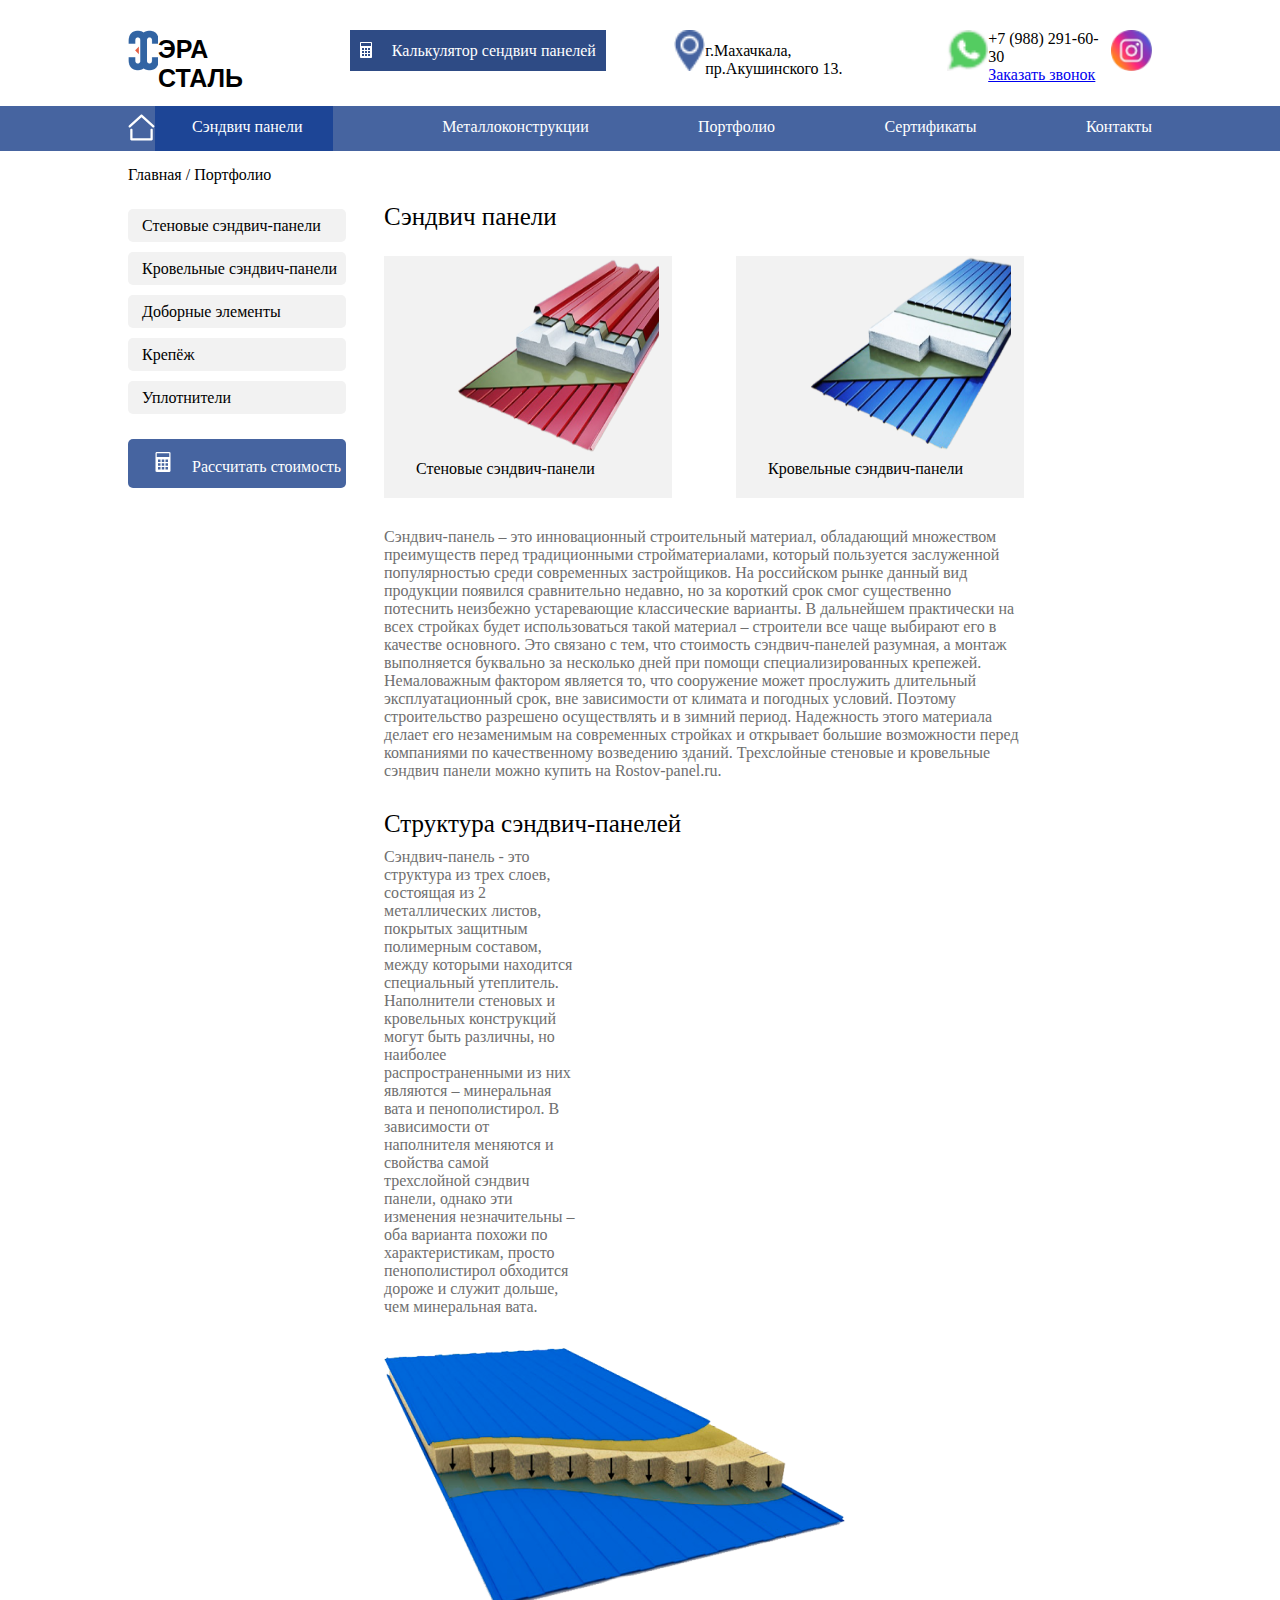
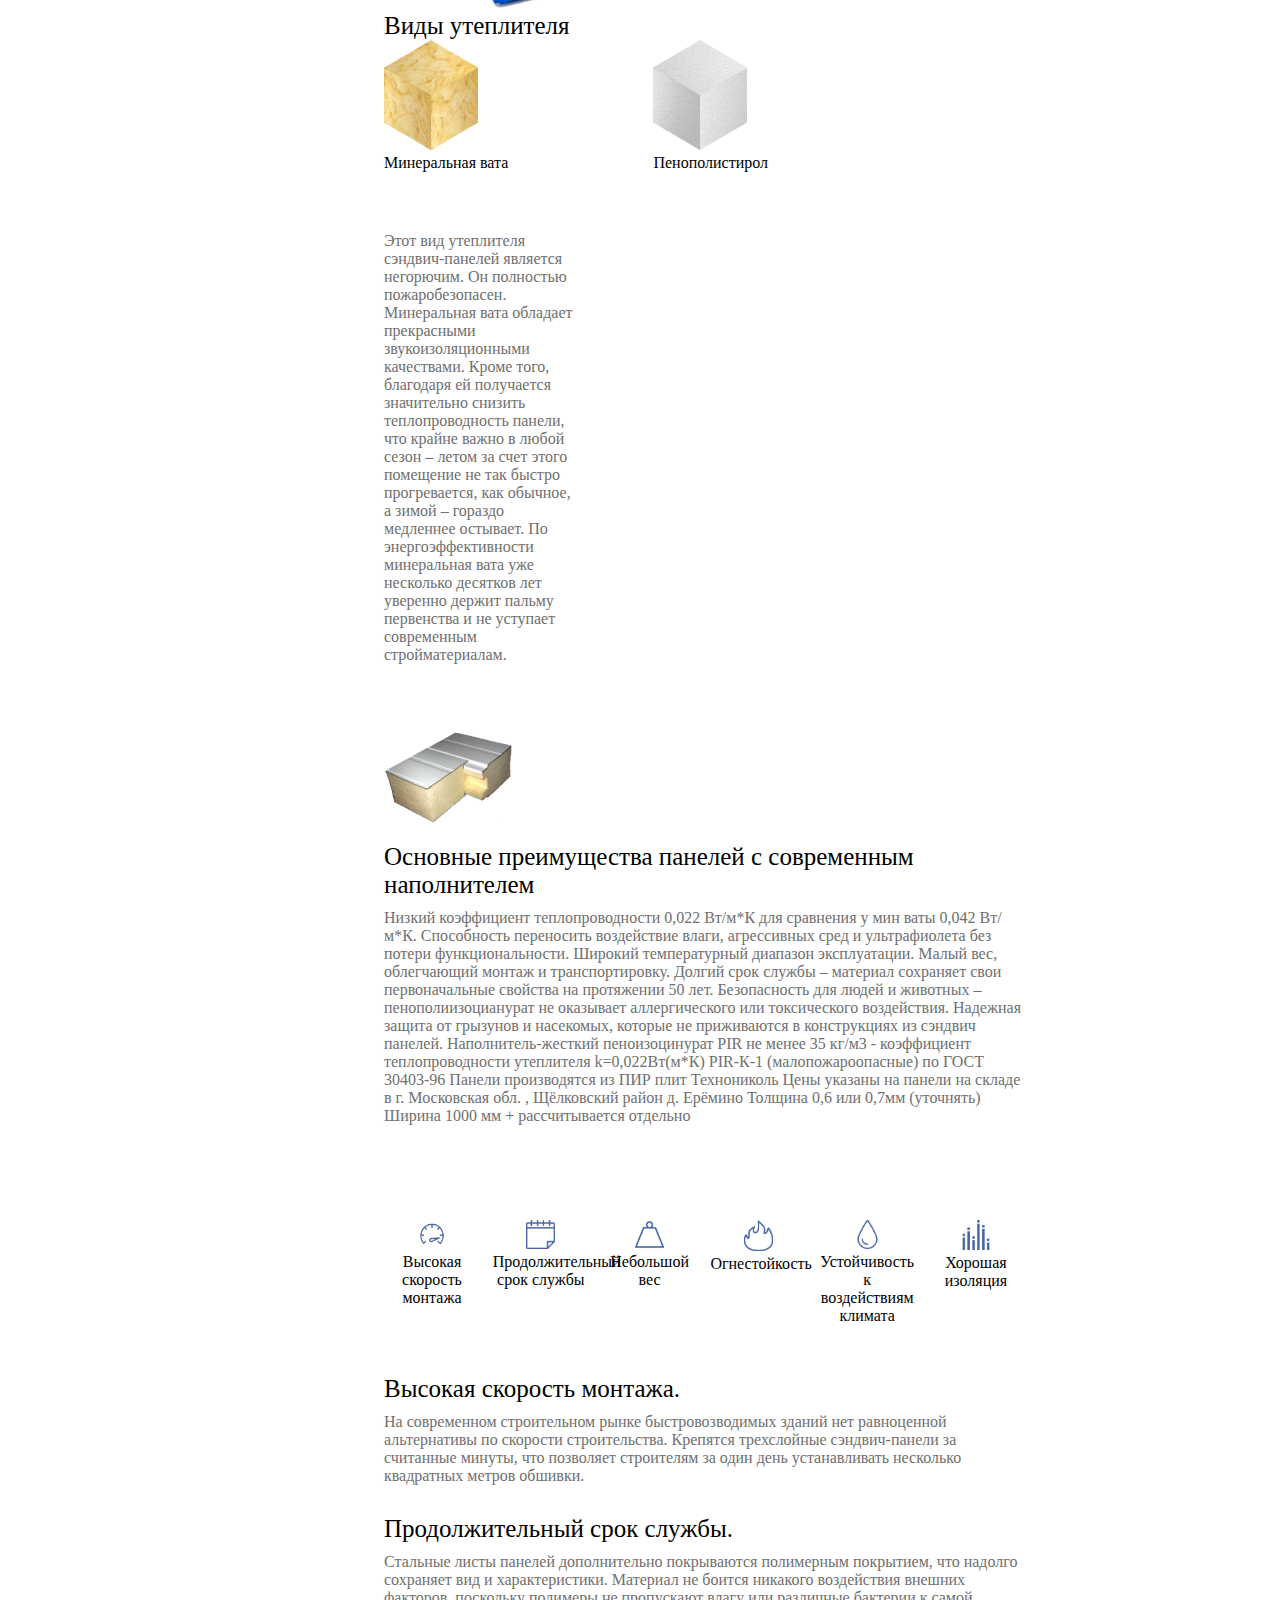
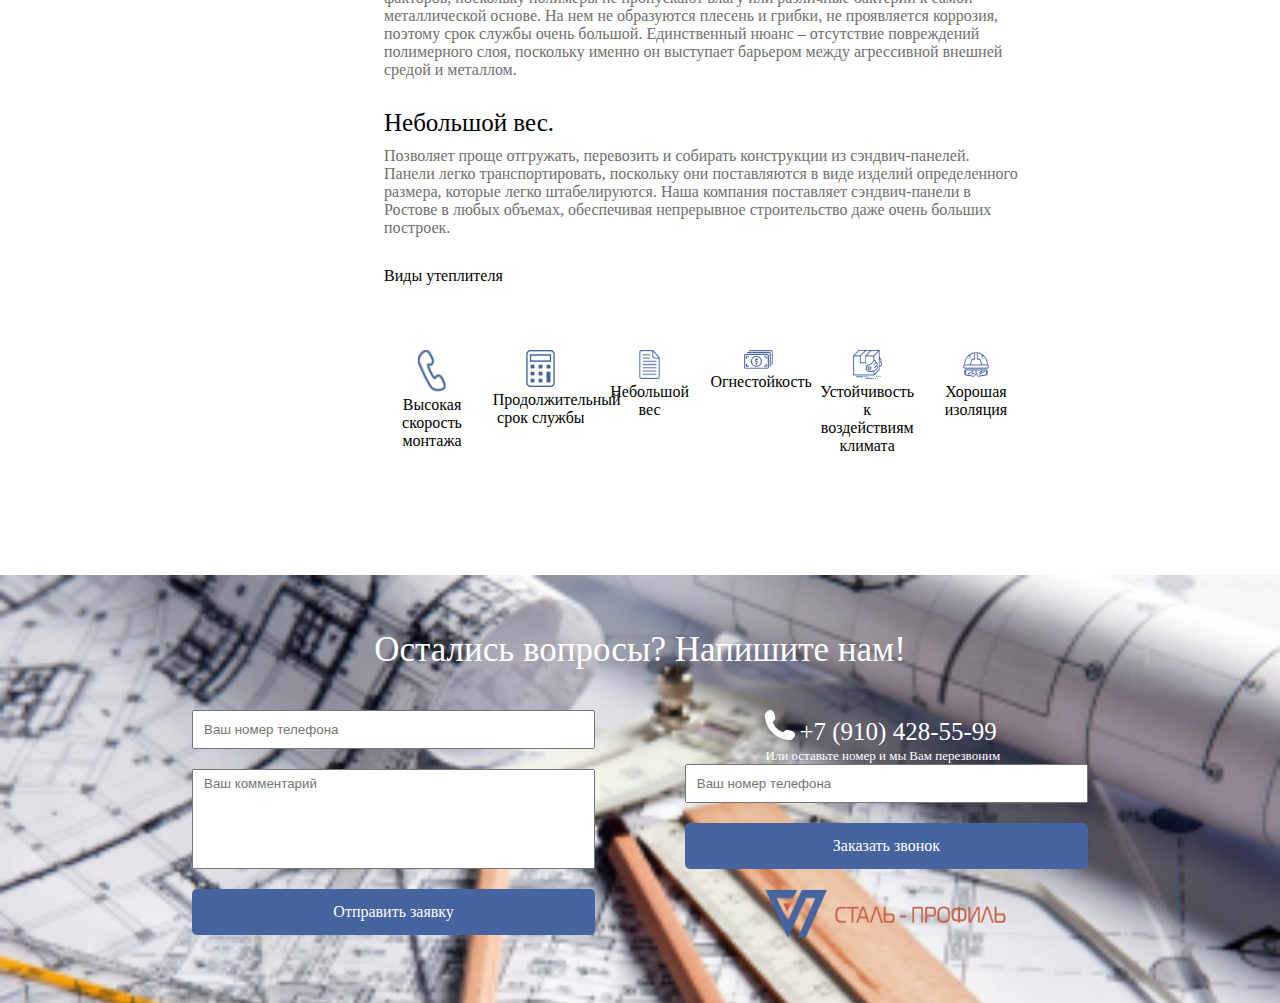
<file: index1.html>
<!DOCTYPE html>
<html lang="en">
  <head>
    <link rel="stylesheet" href="./style/style1.css" />
    <meta charset="UTF-8" />
    <meta http-equiv="X-UA-Compatible" content="IE=edge" />
    <meta name="viewport" content="width=device-width, initial-scale=1.0" />
    <title>Document</title>
  </head>
  <body>
    <div class="nav">
      <div class="nav1">
        <div class="nav11">
          <img src="./img/logo 1.png" alt="" />
          <p class="p-11">ЭРА СТАЛЬ</p>
        </div>
        <div class="nav12">
          <img class="img-nav" src="./img/Vector (1).svg" alt="" />
          <p>Калькулятор сендвич панелей</p>
        </div>
        <div class="nav13">
          <img src="./img/Метка.png" alt="" />
          <p class="p-13">г.Махачкала, пр.Акушинского 13.</p>
        </div>
        <div class="nav14">
          <img src="./img/Звонок.png" alt="" />
          <div class="Zvonok">
            <p class="p-nav">+7 (988) 291-60-30</p>
            <a href="#">Заказать звонок</a>
          </div>
          <img src="./img/Фото.png" alt="" />
        </div>
      </div>
      <div class="nav-2">
        <div class="nav2">
          <div class="nav--2">
            <img class="zdanie" src="./img/Здание.svg" alt="" />
            <p class="osobenni">Сэндвич панели</p>
          </div>
          <a href="" class="p-22"> Металлоконструкции</a>
          <a href="" class="p-23">Портфолио</a>
          <a href="" class="p-24">Сертификаты</a>
          <a href="" class="p-25"> Контакты</a>
        </div>
      </div>
    </div>
    <div class="class5">
      <p class="p-5">Главная / Портфолио</p>
      <p class="b-5">Стеновые сэндвич-панели</p>
      <p class="b-5">Кровельные сэндвич-панели</p>
      <p class="b-5">Доборные элементы</p>
      <p class="b-5">Крепёж</p>
      <p class="b-5">Уплотнители</p>
      <div class="class51">
        <img class="img-5" src="./img/Vector (5).png" alt="" />
        <p class="p-51">Рассчитать стоимость</p>
      </div>
    </div>
    <div class="class3">
      <p class="p-34">Сэндвич панели</p>
      <div class="p-31">
        <div class="p-32">
          <img class="img-32" src="./img/2-removebg-preview 1.png" alt="" />
          <p>Стеновые сэндвич-панели</p>
        </div>
        <div class="p-32">
          <img class="img-32" src="./img/1-removebg-preview 1.png" alt="" />
          <p>Кровельные сэндвич-панели</p>
        </div>
      </div>
      <p class="p-33">
        Сэндвич-панель – это инновационный строительный материал, обладающий
        множеством преимуществ перед традиционными стройматериалами, который
        пользуется заслуженной популярностью среди современных застройщиков. На
        российском рынке данный вид продукции появился сравнительно недавно, но
        за короткий срок смог существенно потеснить неизбежно устаревающие
        классические варианты. В дальнейшем практически на всех стройках будет
        использоваться такой материал – строители все чаще выбирают его в
        качестве основного. Это связано с тем, что стоимость сэндвич-панелей
        разумная, а монтаж выполняется буквально за несколько дней при помощи
        специализированных крепежей. Немаловажным фактором является то, что
        сооружение может прослужить длительный эксплуатационный срок, вне
        зависимости от климата и погодных условий. Поэтому строительство
        разрешено осуществлять и в зимний период. Надежность этого материала
        делает его незаменимым на современных стройках и открывает большие
        возможности перед компаниями по качественному возведению зданий.
        Трехслойные стеновые и кровельные сэндвич панели можно купить на
        Rostov-panel.ru.
      </p>
      <div>
        <p class="p-36">Структура сэндвич-панелей</p>
        <p class="p-35">
          Сэндвич-панель - это структура из трех слоев, состоящая из 2
          металлических листов, покрытых защитным полимерным составом, между
          которыми находится специальный утеплитель. Наполнители стеновых и
          кровельных конструкций могут быть различны, но наиболее
          распространенными из них являются – минеральная вата и пенополистирол.
          В зависимости от наполнителя меняются и свойства самой трехслойной
          сэндвич панели, однако эти изменения незначительны – оба варианта
          похожи по характеристикам, просто пенополистирол обходится дороже и
          служит дольше, чем минеральная вата.
        </p>
        <img src="./img/cat-6 1.png" alt="" />
      </div>
      <p class="p-3">Виды утеплителя</p>
      <div>
        <div class="class4">
          <div class="class-4">
            <img src="./img/mv.png" alt="" />
            <p class="p-37">Минеральная вата</p>
          </div>
          <div class="class-4">
            <img src="./img/pp.png" alt="" />
            <p class="p-37">Пенополистирол</p>
          </div>
        </div>
        <p class="p-35">
          Этот вид утеплителя сэндвич-панелей является негорючим. Он полностью
          пожаробезопасен. Минеральная вата обладает прекрасными
          звукоизоляционными качествами. Кроме того, благодаря ей получается
          значительно снизить теплопроводность панели, что крайне важно в любой
          сезон – летом за счет этого помещение не так быстро прогревается, как
          обычное, а зимой – гораздо медленнее остывает. По энергоэффективности
          минеральная вата уже несколько десятков лет уверенно держит пальму
          первенства и не уступает современным стройматериалам.
        </p>
        <img
          class="img-41"
          src="./img/42663854f65cf8731872413f337af618 1.png"
          alt=""
        />
      </div>
      <p class="p-3">
        Основные преимущества панелей с современным наполнителем
      </p>
      <p class="p-33">
        Низкий коэффициент теплопроводности 0,022 Вт/м*К для сравнения у мин
        ваты 0,042 Вт/м*К. Способность переносить воздействие влаги, агрессивных
        сред и ультрафиолета без потери функциональности. Широкий температурный
        диапазон эксплуатации. Малый вес, облегчающий монтаж и транспортировку.
        Долгий срок службы – материал сохраняет свои первоначальные свойства на
        протяжении 50 лет. Безопасность для людей и животных –
        пенополиизоцианурат не оказывает аллергического или токсического
        воздействия. Надежная защита от грызунов и насекомых, которые не
        приживаются в конструкциях из сэндвич панелей. Наполнитель-жесткий
        пеноизоцинурат PIR не менее 35 кг/м3 - коэффициент теплопроводности
        утеплителя k=0,022Вт(м*К) PIR-К-1 (малопожароопасные) по ГОСТ 30403-96
        Панели производятся из ПИР плит Технониколь Цены указаны на панели на
        складе в г. Московская обл. , Щёлковский район д. Ерёмино Толщина 0,6
        или 0,7мм (уточнять) Ширина 1000 мм + рассчитывается отдельно
      </p>
      <div class="div-3">
        <div class="div-31">
          <img
            class="img-33"
            src="./img/high_level_speed_time_icon_208926 1.png"
            alt=""
          />
          <p class="p-37">Высокая скорость монтажа</p>
        </div>
        <div class="div-31">
          <img
          class="img-33"
          src="./img/1904656-calendar-date-day-event-organization-schedule-time_122506 1.png"
          alt=""
        />
          <p class="p-37">Продолжительный срок службы</p>
        </div>
        <div class="div-31">
          <img class="img-33" src="./img/ironweight_102679 1.png" alt="" />
          <p class="p-37">Небольшой вес</p>
        </div>
        <div class="div-31">
          <img class="img-33" src="./img/Fire.png" alt="" />
          <p class="p-37">Огнестойкость</p>
        </div>
        <div class="div-31">
          <img class="img-33" src="./img/bigwaterdrop_121972 1.png" alt="" />
          <p class="p-37">Устойчивость к воздействиям климата</p>
        </div>
        <div class="div-31">
          <img class="img-33" src="./img/Group.png" alt="" />
          <p class="p-37">Хорошая изоляция</p>
        </div>
      </div>
      <p class="p-3">Высокая скорость монтажа.</p>
      <p class="p-33">
        На современном строительном рынке быстровозводимых зданий нет
        равноценной альтернативы по скорости строительства. Крепятся трехслойные
        сэндвич-панели за считанные минуты, что позволяет строителям за один
        день устанавливать несколько квадратных метров обшивки.
      </p>
      <p class="p-3">Продолжительный срок службы.</p>
      <p class="p-33">
        Стальные листы панелей дополнительно покрываются полимерным покрытием,
        что надолго сохраняет вид и характеристики. Материал не боится никакого
        воздействия внешних факторов, поскольку полимеры не пропускают влагу или
        различные бактерии к самой металлической основе. На нем не образуются
        плесень и грибки, не проявляется коррозия, поэтому срок службы очень
        большой. Единственный нюанс – отсутствие повреждений полимерного слоя,
        поскольку именно он выступает барьером между агрессивной внешней средой
        и металлом.
      </p>
      <p class="p-3">Небольшой вес.</p>
      <p class="p-33">
        Позволяет проще отгружать, перевозить и собирать конструкции из
        сэндвич-панелей. Панели легко транспортировать, поскольку они
        поставляются в виде изделий определенного размера, которые легко
        штабелируются. Наша компания поставляет сэндвич-панели в Ростове в любых
        объемах, обеспечивая непрерывное строительство даже очень больших
        построек.
      </p>
      <p>Виды утеплителя</p>
      <div class="div-3">
        <div class="div-31">
          <img class="img-33" src="./img/Phone-call.png" alt="" />
          <p class="p-37">Высокая скорость монтажа</p>
        </div>
        <div class="div-31">
          <img class="img-33" src="./img/Vector (2).png" alt="" />
          <p class="p-37">Продолжительный срок службы</p>
        </div>
        <div class="div-31">
          <img
            class="img-33"
            src="./img/text-document-outlined-symbol_icon-icons.com_57756 1.png"
            alt=""
          />
          <p class="p-37">Небольшой вес</p>
        </div>
        <div class="div-31">
          <img class="img-33" src="./img/Vector (3).png" alt="" />
          <p class="p-37">Огнестойкость</p>
        </div>
        <div class="div-31">
          <img class="img-33" src="./img/fastshippingservicepackageemslogistic_109710 1.png" alt="" />
          <p class="p-37">Устойчивость к воздействиям климата</p>
        </div>
        <div class="div-31">
          <img class="img-33" src="./img/iconfinder-safety-helmet-builder-labor-4622499_122424 1.png" alt="" />
          <p class="p-37">Хорошая изоляция</p>
        </div>
      </div>
    </div>
    <div class="class-14">
      <p class="p-14">Остались вопросы? Напишите нам!</p>
      <div class="class14">
        <div class="class141">
          <input class="tel" type="tel" placeholder="Ваш номер телефона" />
          <input class="text1" type="text" placeholder="Ваш комментарий" />
          <p class="knopka12">Отправить заявку</p>
        </div>
        <div class="class141">
          <div class="class142">
            <img class="img14" src="./img/Vector (4).png" alt="">
            <p class="p-141">+7 (910) 428-55-99</p>
            <p class="p-142">Или оставьте номер и мы Вам перезвоним</p>
          </div>
          <input class="tel" type="tel" placeholder="Ваш номер телефона" />
          <p class="knopka12">Заказать звонок</p>
          <img class="img-14" src="./img/logo.png" alt="" />
        </div>
      </div>
    </div>
  </body>
</html>
</file>
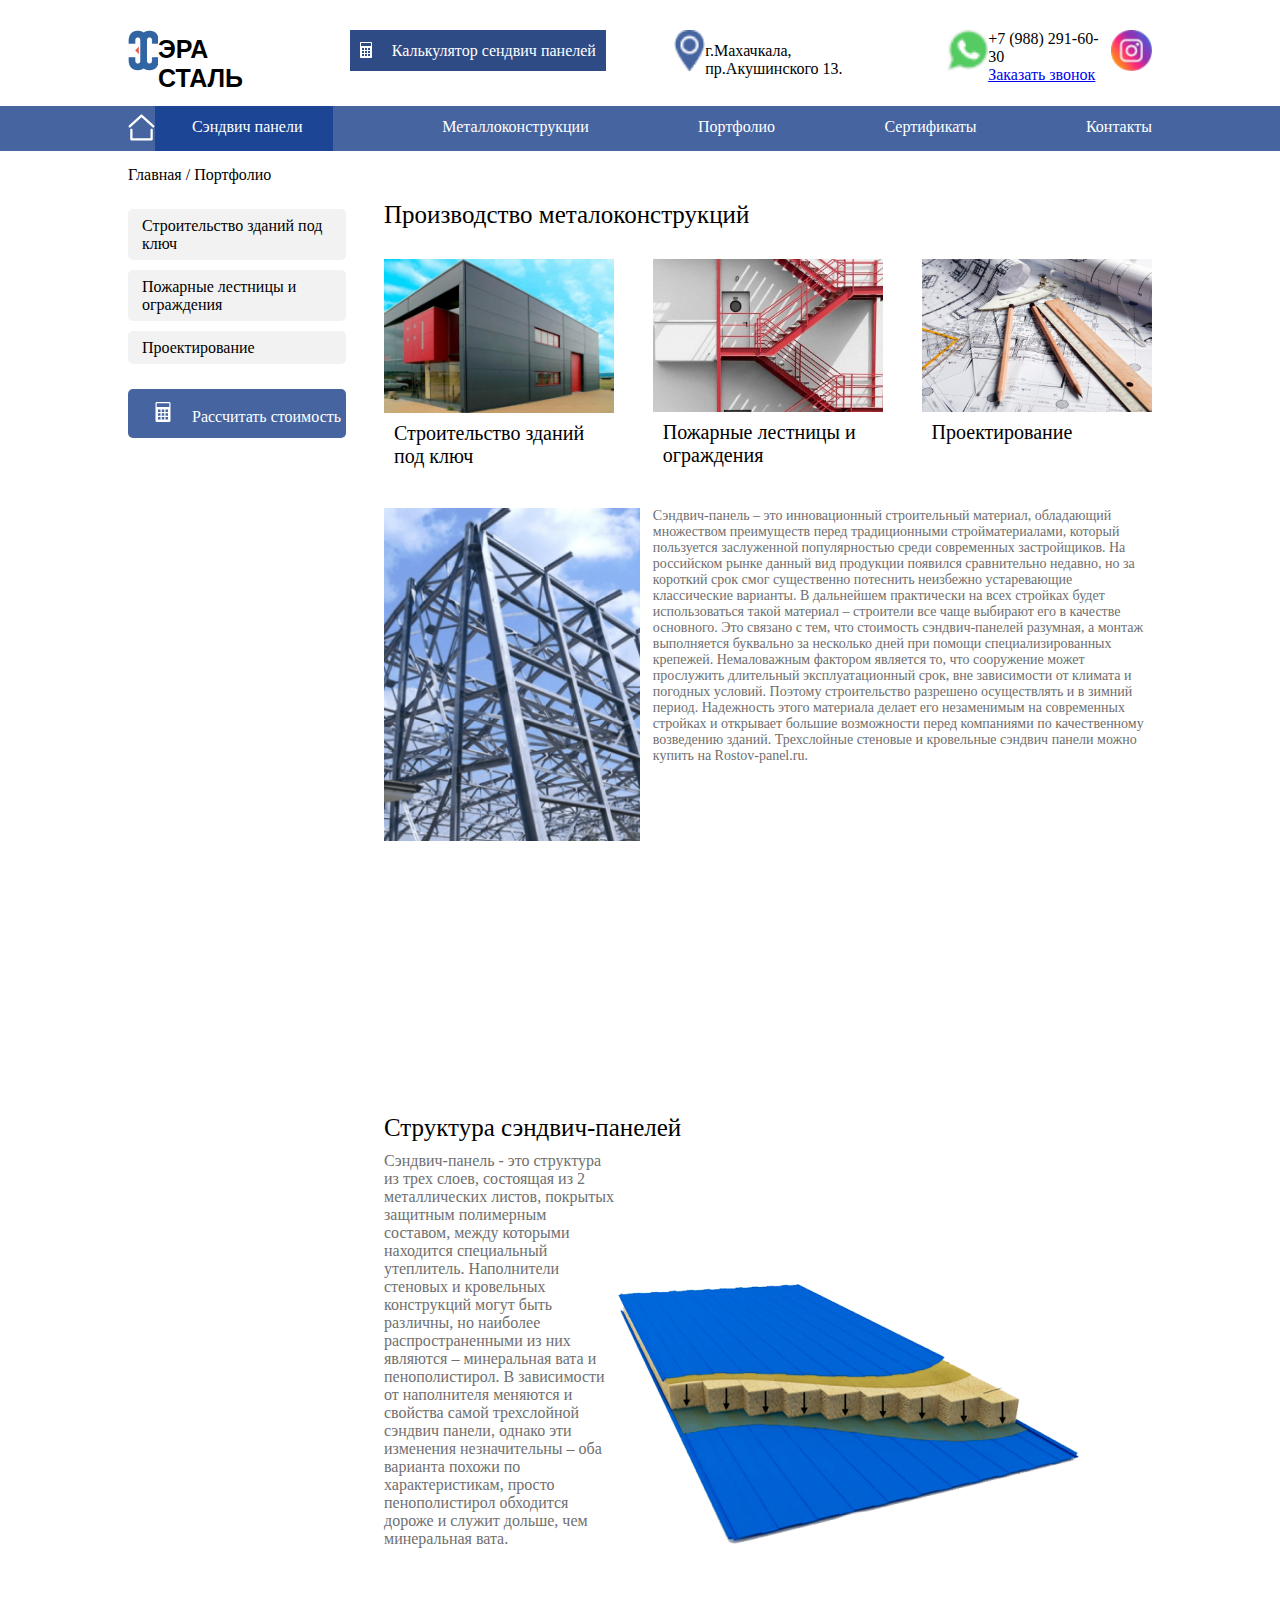
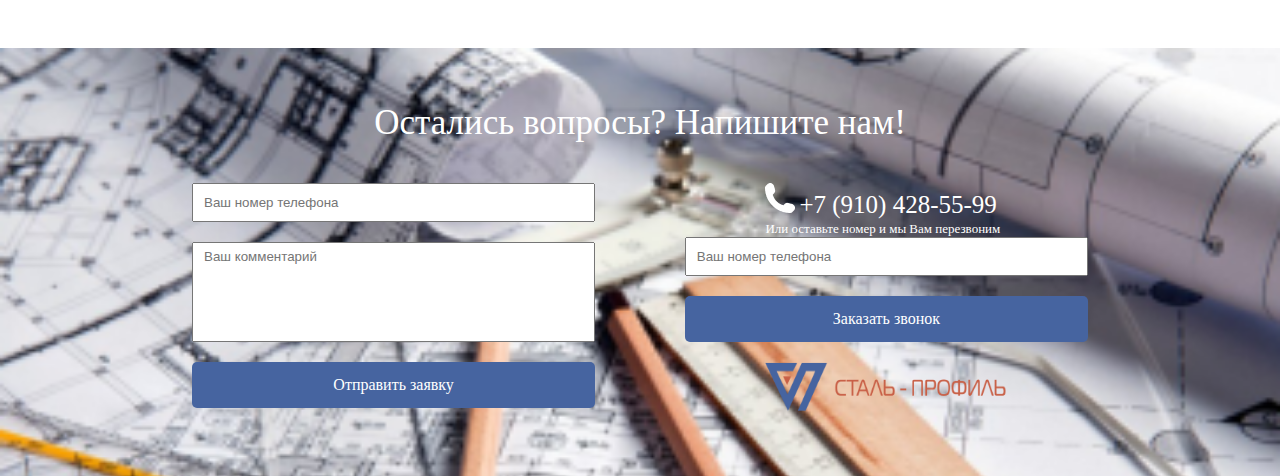
<file: index2.html>
<!DOCTYPE html>
<html lang="en">
  <head>
    <link rel="stylesheet" href="./style/style2.css" />
    <meta charset="UTF-8" />
    <meta http-equiv="X-UA-Compatible" content="IE=edge" />
    <meta name="viewport" content="width=device-width, initial-scale=1.0" />
    <title>Document</title>
  </head>
  <body>
    <div class="nav">
      <div class="nav1">
        <div class="nav11">
          <img src="./img/logo 1.png" alt="" />
          <p class="p-11">ЭРА СТАЛЬ</p>
        </div>
        <div class="nav12">
          <img class="img-nav" src="./img/Vector (1).svg" alt="" />
          <p>Калькулятор сендвич панелей</p>
        </div>
        <div class="nav13">
          <img src="./img/Метка.png" alt="" />
          <p class="p-13">г.Махачкала, пр.Акушинского 13.</p>
        </div>
        <div class="nav14">
          <img src="./img/Звонок.png" alt="" />
          <div class="Zvonok">
            <p class="p-nav">+7 (988) 291-60-30</p>
            <a href="#">Заказать звонок</a>
          </div>
          <img src="./img/Фото.png" alt="" />
        </div>
      </div>
      <div class="nav-2">
        <div class="nav2">
          <div class="nav--2">
            <img class="zdanie" src="./img/Здание.svg" alt="" />
            <p class="osobenni">Сэндвич панели</p>
          </div>
          <a href="" class="p-22"> Металлоконструкции</a>
          <a href="" class="p-23">Портфолио</a>
          <a href="" class="p-24">Сертификаты</a>
          <a href="" class="p-25"> Контакты</a>
        </div>
      </div>
    </div>
    <div class="class5">
      <p class="p-5">Главная / Портфолио</p>
      <p class="b-5">Строительство зданий под ключ</p>
      <p class="b-5">Пожарные лестницы и ограждения</p>
      <p class="b-5">Проектирование</p>
      <div class="class51">
        <img class="img-5" src="./img/Vector (5).png" alt="" />
        <p class="p-51">Рассчитать стоимость</p>
      </div>
    </div>
    <div class="class4">
      <p class="p-3">Производство металоконструкций</p>
      <div class="class41">
        <div class="class42">
          <img class="img-4" src="./img/1103632 1.png" alt="" />
          <p class="p-4">Строительство зданий под ключ</p>
        </div>
        <div class="class42">
          <img
            class="img-4"
            src="./img/vysota-pozharnoj-lestniczy-1-750x400 1.png"
            alt=""
          />
          <p class="p-4">Пожарные лестницы и ограждения</p>
        </div>
        <div class="class42">
          <img
            class="img-4"
            src="./img/14975498_chertezhi-na-zakaz 1.png"
            alt=""
          />
          <p class="p-4">Проектирование</p>
        </div>
      </div>
      <img class="img-41" src="./img/Rectangle-3 1.png" alt="" />
      <p class="p-41">
        Сэндвич-панель – это инновационный строительный материал, обладающий
        множеством преимуществ перед традиционными стройматериалами, который
        пользуется заслуженной популярностью среди современных застройщиков. На
        российском рынке данный вид продукции появился сравнительно недавно, но
        за короткий срок смог существенно потеснить неизбежно устаревающие
        классические варианты. В дальнейшем практически на всех стройках будет
        использоваться такой материал – строители все чаще выбирают его в
        качестве основного. Это связано с тем, что стоимость сэндвич-панелей
        разумная, а монтаж выполняется буквально за несколько дней при помощи
        специализированных крепежей. Немаловажным фактором является то, что
        сооружение может прослужить длительный эксплуатационный срок, вне
        зависимости от климата и погодных условий. Поэтому строительство
        разрешено осуществлять и в зимний период. Надежность этого материала
        делает его незаменимым на современных стройках и открывает большие
        возможности перед компаниями по качественному возведению зданий.
        Трехслойные стеновые и кровельные сэндвич панели можно купить на
        Rostov-panel.ru.
      </p>
      <div>
        <p class="p-36">Структура сэндвич-панелей</p>
        <p class="p-35">
          Сэндвич-панель - это структура из трех слоев, состоящая из 2
          металлических листов, покрытых защитным полимерным составом, между
          которыми находится специальный утеплитель. Наполнители стеновых и
          кровельных конструкций могут быть различны, но наиболее
          распространенными из них являются – минеральная вата и пенополистирол.
          В зависимости от наполнителя меняются и свойства самой трехслойной
          сэндвич панели, однако эти изменения незначительны – оба варианта
          похожи по характеристикам, просто пенополистирол обходится дороже и
          служит дольше, чем минеральная вата.
        </p>
        <img class="img-42" src="./img/cat-6 1.png" alt="" />
      </div>
    </div>
    <div class="class-14">
      <p class="p-14">Остались вопросы? Напишите нам!</p>
      <div class="class14">
        <div class="class141">
          <input class="tel" type="tel" placeholder="Ваш номер телефона" />
          <input class="text1" type="text" placeholder="Ваш комментарий" />
          <p class="knopka12">Отправить заявку</p>
        </div>
        <div class="class141">
          <div class="class142">
            <img class="img14" src="./img/Vector (4).png" alt="">
            <p class="p-141">+7 (910) 428-55-99</p>
            <p class="p-142">Или оставьте номер и мы Вам перезвоним</p>
          </div>
          <input class="tel" type="tel" placeholder="Ваш номер телефона" />
          <p class="knopka12">Заказать звонок</p>
          <img class="img-14" src="./img/logo.png" alt="" />
        </div>
      </div>
    </div>
  </body>
</html>
</file>
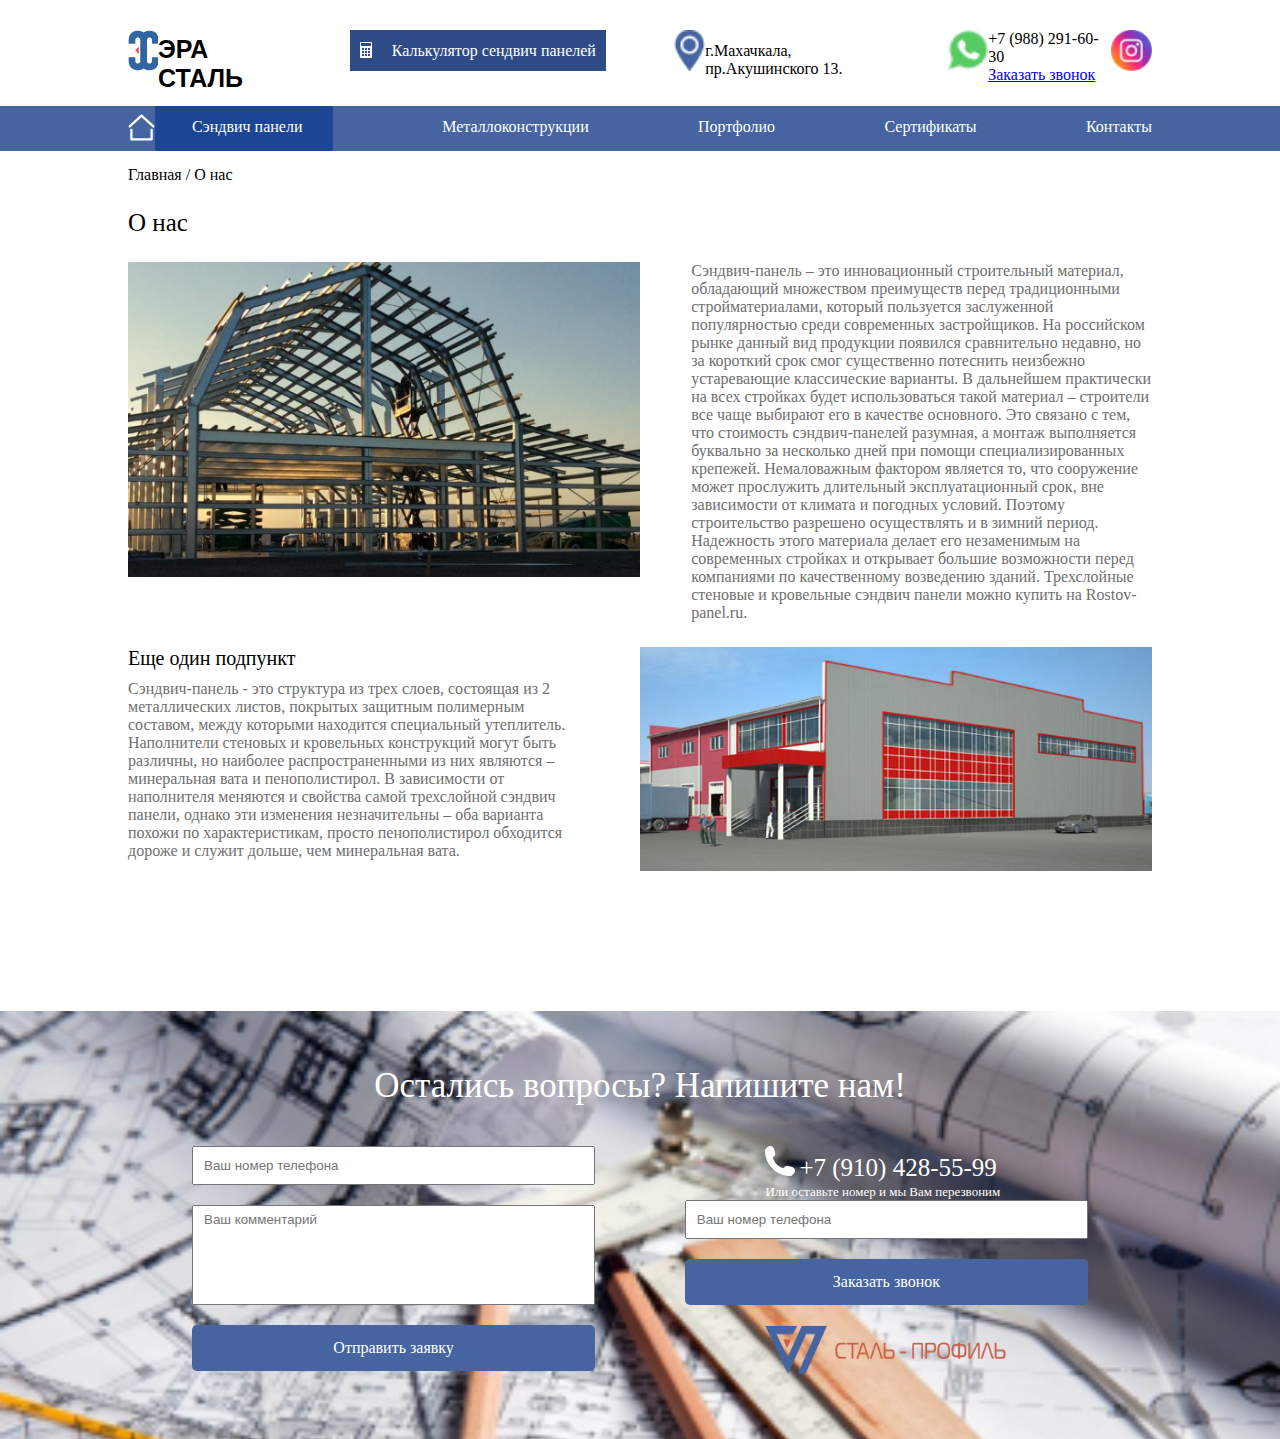
<file: index3.html>
<!DOCTYPE html>
<html lang="en">
  <head>
    <link rel="stylesheet" href="./style/style3.css" />
    <meta charset="UTF-8" />
    <meta http-equiv="X-UA-Compatible" content="IE=edge" />
    <meta name="viewport" content="width=device-width, initial-scale=1.0" />
    <title>Document</title>
  </head>
  <body>
    <div class="nav">
      <div class="nav1">
        <div class="nav11">
          <img src="./img/logo 1.png" alt="" />
          <p class="p-11">ЭРА СТАЛЬ</p>
        </div>
        <div class="nav12">
          <img class="img-nav" src="./img/Vector (1).svg" alt="" />
          <p>Калькулятор сендвич панелей</p>
        </div>
        <div class="nav13">
          <img src="./img/Метка.png" alt="" />
          <p class="p-13">г.Махачкала, пр.Акушинского 13.</p>
        </div>
        <div class="nav14">
          <img src="./img/Звонок.png" alt="" />
          <div class="Zvonok">
            <p class="p-nav">+7 (988) 291-60-30</p>
            <a href="#">Заказать звонок</a>
          </div>
          <img src="./img/Фото.png" alt="" />
        </div>
      </div>
      <div class="nav-2">
        <div class="nav2">
          <div class="nav--2">
            <img class="zdanie" src="./img/Здание.svg" alt="" />
            <p class="osobenni">Сэндвич панели</p>
          </div>
          <a href="" class="p-22"> Металлоконструкции</a>
          <a href="" class="p-23">Портфолио</a>
          <a href="" class="p-24">Сертификаты</a>
          <a href="" class="p-25"> Контакты</a>
        </div>
      </div>
    </div>
    <div class="class3">
      <p class="p-31">Главная / О нас</p>
      <p class="p-32">О нас</p>
      <div class="class31">
        <img class="img-3" src="./img/izgotovlenie-zdanii-iz-metalla 1.png" alt="" />
        <p class="p-33">
          Сэндвич-панель – это инновационный строительный материал, обладающий
          множеством преимуществ перед традиционными стройматериалами, который
          пользуется заслуженной популярностью среди современных застройщиков.
          На российском рынке данный вид продукции появился сравнительно
          недавно, но за короткий срок смог существенно потеснить неизбежно
          устаревающие классические варианты. В дальнейшем практически на всех
          стройках будет использоваться такой материал – строители все чаще
          выбирают его в качестве основного. Это связано с тем, что стоимость
          сэндвич-панелей разумная, а монтаж выполняется буквально за несколько
          дней при помощи специализированных крепежей. Немаловажным фактором
          является то, что сооружение может прослужить длительный
          эксплуатационный срок, вне зависимости от климата и погодных условий.
          Поэтому строительство разрешено осуществлять и в зимний период.
          Надежность этого материала делает его незаменимым на современных
          стройках и открывает большие возможности перед компаниями по
          качественному возведению зданий. Трехслойные стеновые и кровельные
          сэндвич панели можно купить на Rostov-panel.ru.
        </p>
      </div>
      <div class="class31">
        <div class="class33">
          <p class="p-34">Еще один подпункт</p>
          <p class="p-35">
            Сэндвич-панель - это структура из трех слоев, состоящая из 2
            металлических листов, покрытых защитным полимерным составом, между
            которыми находится специальный утеплитель. Наполнители стеновых и
            кровельных конструкций могут быть различны, но наиболее
            распространенными из них являются – минеральная вата и
            пенополистирол. В зависимости от наполнителя меняются и свойства
            самой трехслойной сэндвич панели, однако эти изменения незначительны
            – оба варианта похожи по характеристикам, просто пенополистирол
            обходится дороже и служит дольше, чем минеральная вата.
          </p>
        </div>
        <img class="img-3" src="./img/Modul'nye zdaniya s`endvich-panelej 1.png" alt="" />
      </div>
    </div>
    <div class="class-14">
      <p class="p-14">Остались вопросы? Напишите нам!</p>
      <div class="class14">
        <div class="class141">
          <input class="tel" type="tel" placeholder="Ваш номер телефона" />
          <input class="text1" type="text" placeholder="Ваш комментарий" />
          <p class="knopka12">Отправить заявку</p>
        </div>
        <div class="class141">
          <div class="class142">
            <img class="img14" src="./img/Vector (4).png" alt="">
            <p class="p-141">+7 (910) 428-55-99</p>
            <p class="p-142">Или оставьте номер и мы Вам перезвоним</p>
          </div>
          <input class="tel" type="tel" placeholder="Ваш номер телефона" />
          <p class="knopka12">Заказать звонок</p>
          <img class="img-14" src="./img/logo.png" alt="" />
        </div>
      </div>
    </div>
  </body>
</html>
</file>
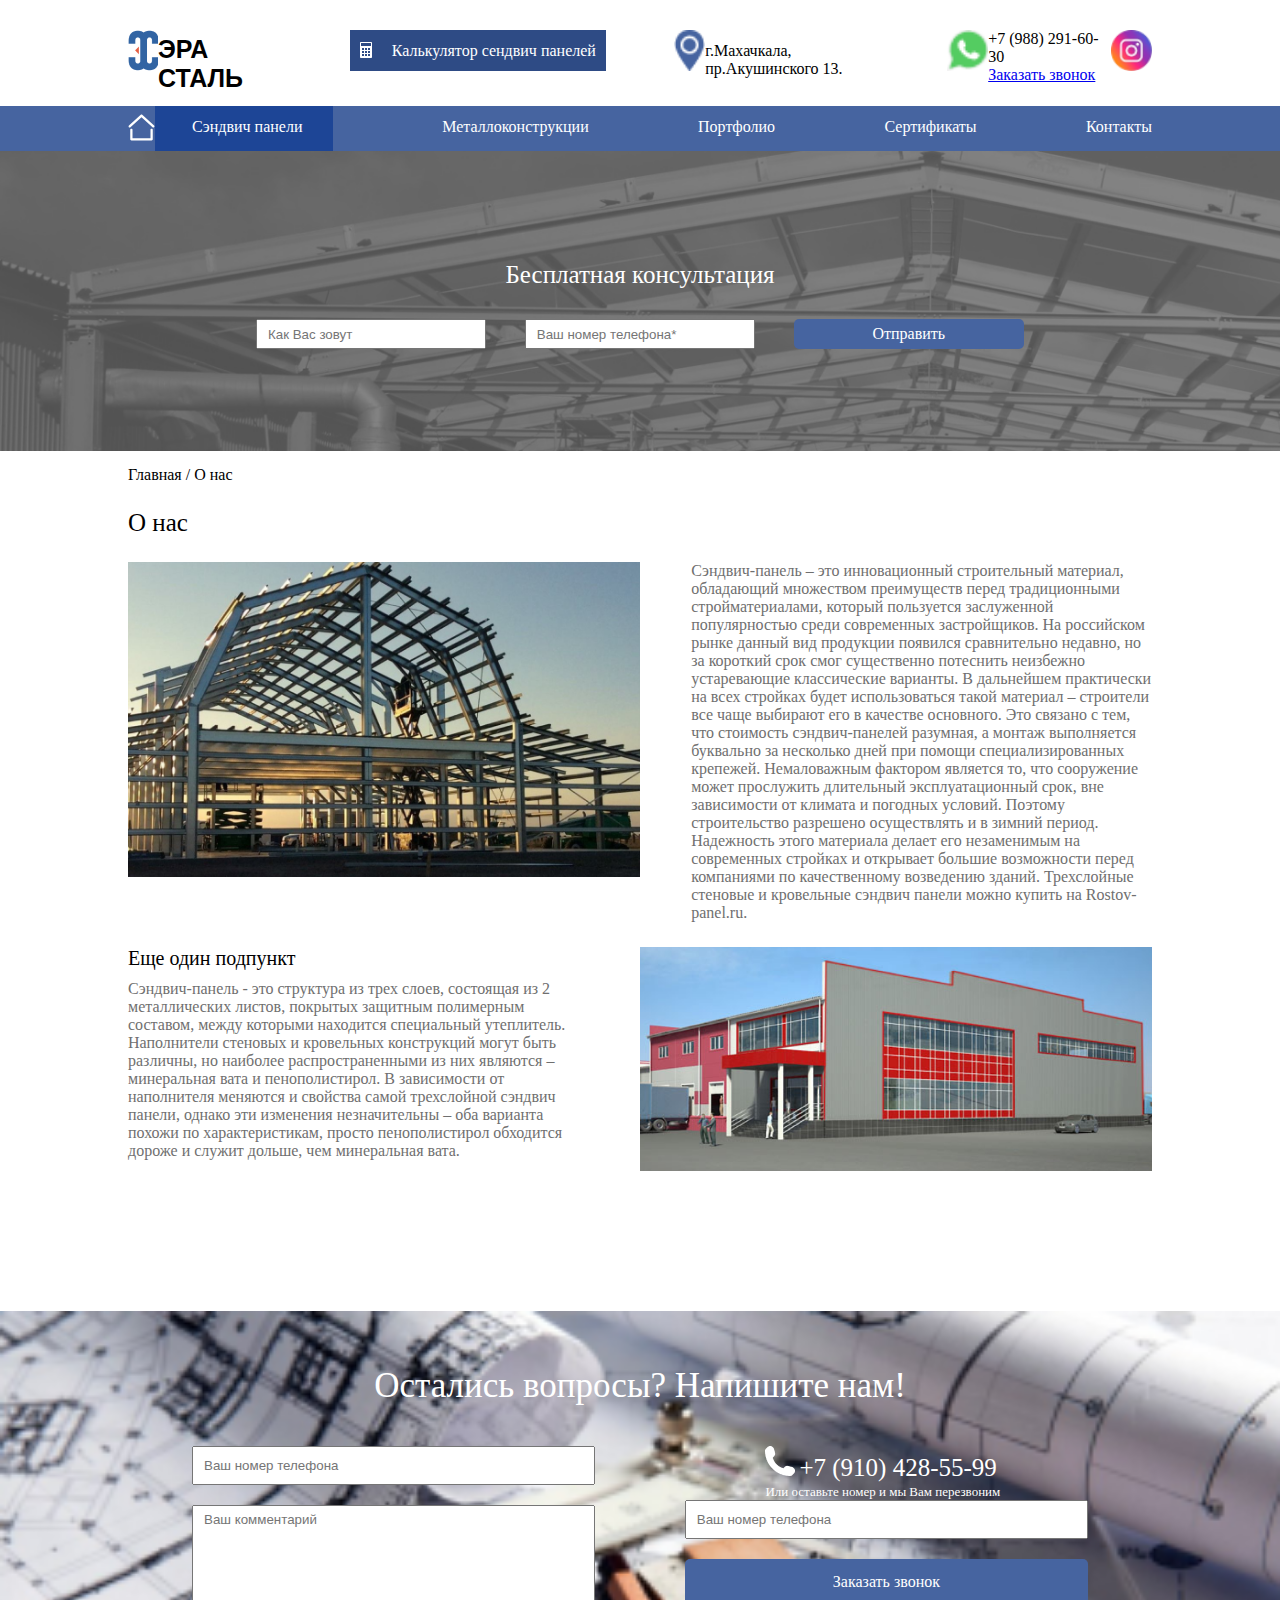
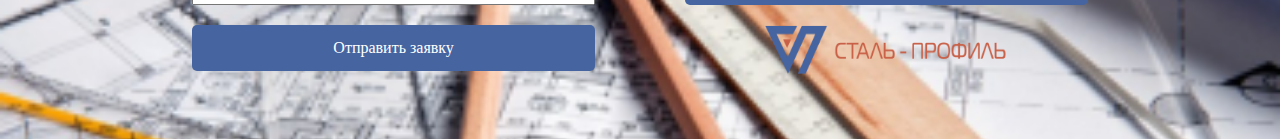
<file: index33.html>
<!DOCTYPE html>
<html lang="en">
  <head>
    <link rel="stylesheet" href="./style/style33.css" />
    <meta charset="UTF-8" />
    <meta http-equiv="X-UA-Compatible" content="IE=edge" />
    <meta name="viewport" content="width=device-width, initial-scale=1.0" />
    <title>Document</title>
  </head>
  <body>
    <div class="nav">
      <div class="nav1">
        <div class="nav11">
          <img src="./img/logo 1.png" alt="" />
          <p class="p-11">ЭРА СТАЛЬ</p>
        </div>
        <div class="nav12">
          <img class="img-nav" src="./img/Vector (1).svg" alt="" />
          <p>Калькулятор сендвич панелей</p>
        </div>
        <div class="nav13">
          <img src="./img/Метка.png" alt="" />
          <p class="p-13">г.Махачкала, пр.Акушинского 13.</p>
        </div>
        <div class="nav14">
          <img src="./img/Звонок.png" alt="" />
          <div class="Zvonok">
            <p class="p-nav">+7 (988) 291-60-30</p>
            <a href="#">Заказать звонок</a>
          </div>
          <img src="./img/Фото.png" alt="" />
        </div>
      </div>
      <div class="nav-2">
        <div class="nav2">
          <div class="nav--2">
            <img class="zdanie" src="./img/Здание.svg" alt="" />
            <p class="osobenni">Сэндвич панели</p>
          </div>
          <a href="" class="p-22"> Металлоконструкции</a>
          <a href="" class="p-23">Портфолио</a>
          <a href="" class="p-24">Сертификаты</a>
          <a href="" class="p-25"> Контакты</a>
        </div>
      </div>
    </div>
    <div class="class5">
      <p class="p-5">Бесплатная консультация</p>
      <div class="class51">
        <input class="text2" type="text" placeholder="Как Вас зовут" />
        <input class="tel2" type="tel" placeholder="Ваш номер телефона*" />
        <p class="p-51">Отправить</p>
      </div>
    </div>
    <div class="class3">
      <p class="p-31">Главная / О нас</p>
      <p class="p-32">О нас</p>
      <div class="class31">
        <img
          class="img-3"
          src="./img/izgotovlenie-zdanii-iz-metalla 1.png"
          alt=""
        />
        <p class="p-33">
          Сэндвич-панель – это инновационный строительный материал, обладающий
          множеством преимуществ перед традиционными стройматериалами, который
          пользуется заслуженной популярностью среди современных застройщиков.
          На российском рынке данный вид продукции появился сравнительно
          недавно, но за короткий срок смог существенно потеснить неизбежно
          устаревающие классические варианты. В дальнейшем практически на всех
          стройках будет использоваться такой материал – строители все чаще
          выбирают его в качестве основного. Это связано с тем, что стоимость
          сэндвич-панелей разумная, а монтаж выполняется буквально за несколько
          дней при помощи специализированных крепежей. Немаловажным фактором
          является то, что сооружение может прослужить длительный
          эксплуатационный срок, вне зависимости от климата и погодных условий.
          Поэтому строительство разрешено осуществлять и в зимний период.
          Надежность этого материала делает его незаменимым на современных
          стройках и открывает большие возможности перед компаниями по
          качественному возведению зданий. Трехслойные стеновые и кровельные
          сэндвич панели можно купить на Rostov-panel.ru.
        </p>
      </div>
      <div class="class31">
        <div class="class33">
          <p class="p-34">Еще один подпункт</p>
          <p class="p-35">
            Сэндвич-панель - это структура из трех слоев, состоящая из 2
            металлических листов, покрытых защитным полимерным составом, между
            которыми находится специальный утеплитель. Наполнители стеновых и
            кровельных конструкций могут быть различны, но наиболее
            распространенными из них являются – минеральная вата и
            пенополистирол. В зависимости от наполнителя меняются и свойства
            самой трехслойной сэндвич панели, однако эти изменения незначительны
            – оба варианта похожи по характеристикам, просто пенополистирол
            обходится дороже и служит дольше, чем минеральная вата.
          </p>
        </div>
        <img
          class="img-3"
          src="./img/Modul'nye zdaniya s`endvich-panelej 1.png"
          alt=""
        />
      </div>
    </div>
    <div class="class-14">
      <p class="p-14">Остались вопросы? Напишите нам!</p>
      <div class="class14">
        <div class="class141">
          <input class="tel" type="tel" placeholder="Ваш номер телефона" />
          <input class="text1" type="text" placeholder="Ваш комментарий" />
          <p class="knopka12">Отправить заявку</p>
        </div>
        <div class="class141">
          <div class="class142">
            <img class="img14" src="./img/Vector (4).png" alt="" />
            <p class="p-141">+7 (910) 428-55-99</p>
            <p class="p-142">Или оставьте номер и мы Вам перезвоним</p>
          </div>
          <input class="tel" type="tel" placeholder="Ваш номер телефона" />
          <p class="knopka12">Заказать звонок</p>
          <img class="img-14" src="./img/logo.png" alt="" />
        </div>
      </div>
    </div>
  </body>
</html>
</file>
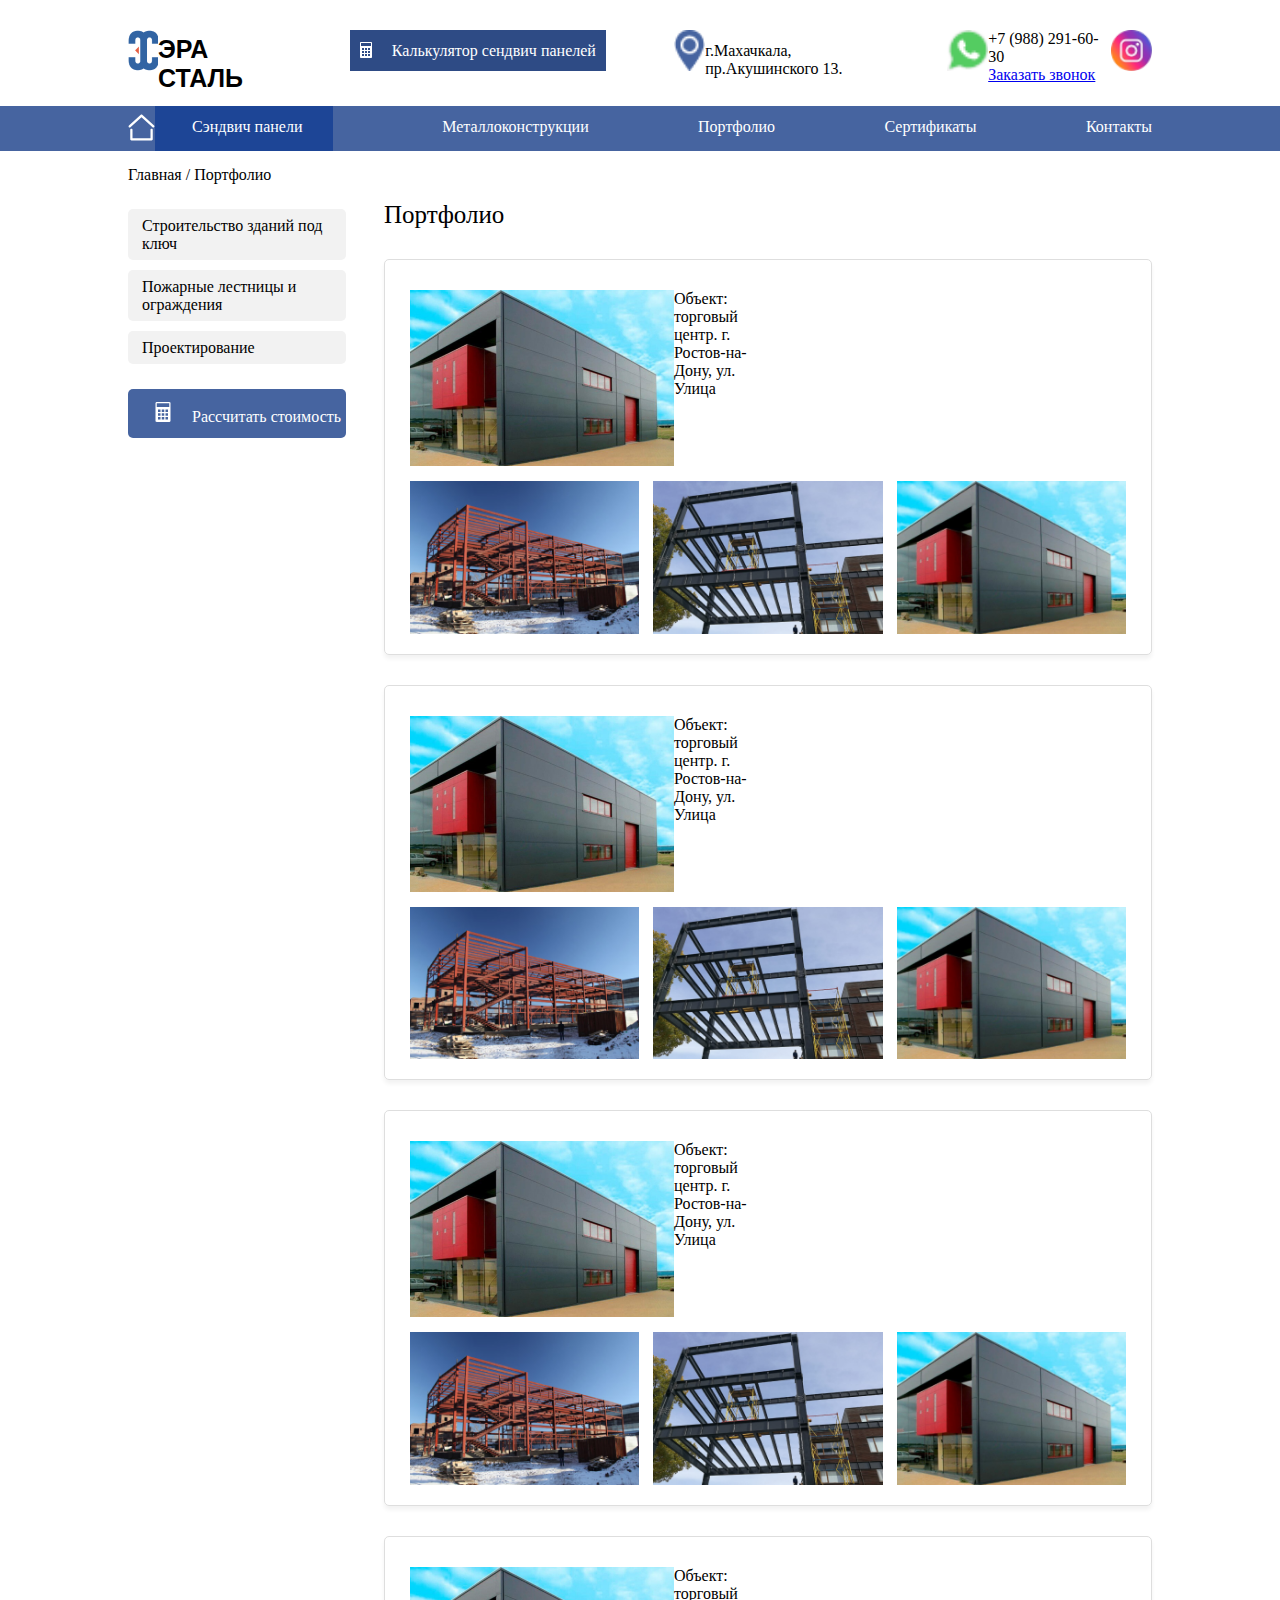
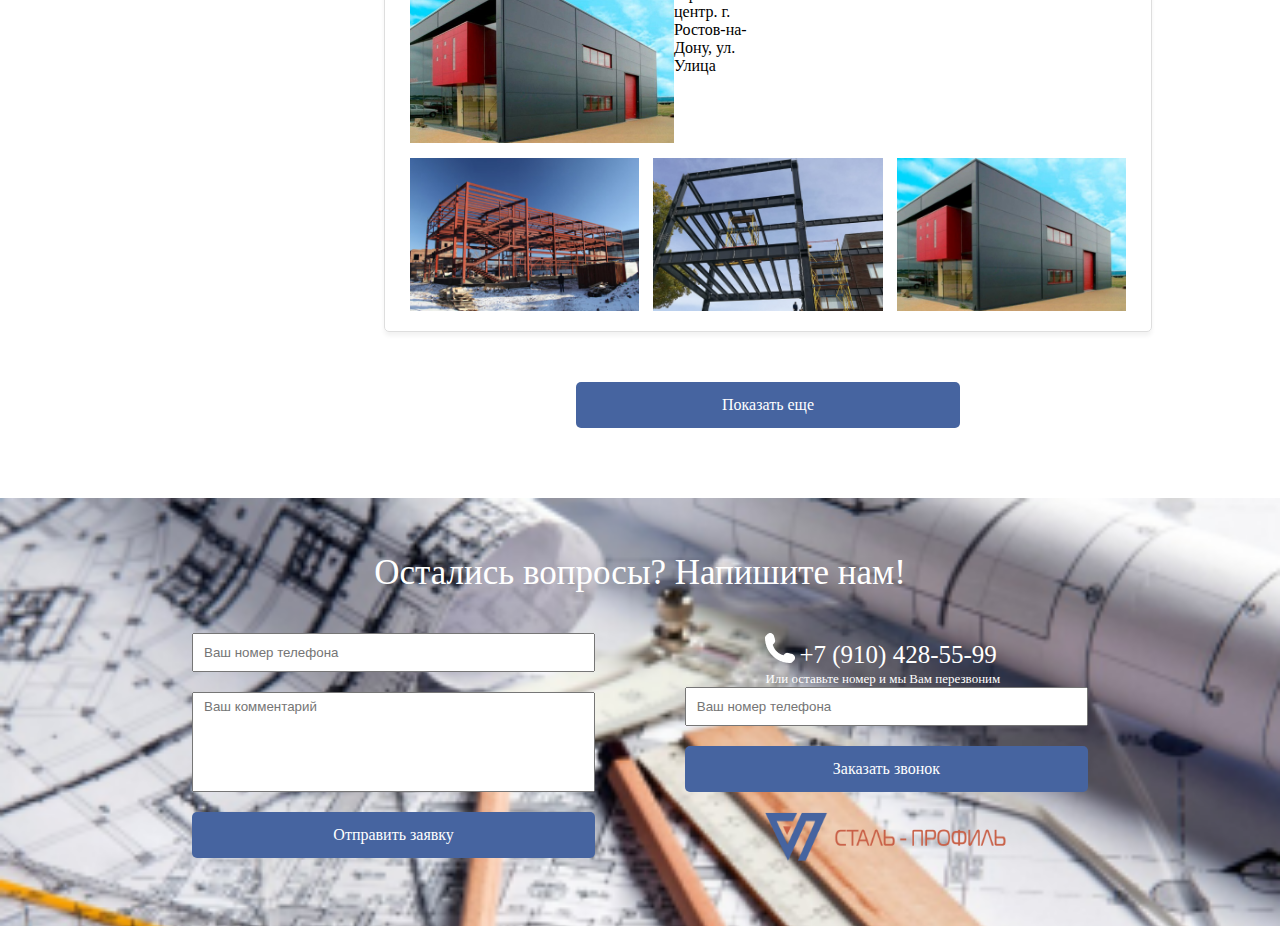
<file: index4.html>
<!DOCTYPE html>
<html lang="en">
  <head>
    <link rel="stylesheet" href="./style/style4.css" />
    <meta charset="UTF-8" />
    <meta http-equiv="X-UA-Compatible" content="IE=edge" />
    <meta name="viewport" content="width=device-width, initial-scale=1.0" />
    <title>Document</title>
  </head>
  <body>
    <div class="nav">
      <div class="nav1">
        <div class="nav11">
          <img src="./img/logo 1.png" alt="" />
          <p class="p-11">ЭРА СТАЛЬ</p>
        </div>
        <div class="nav12">
          <img class="img-nav" src="./img/Vector (1).svg" alt="" />
          <p>Калькулятор сендвич панелей</p>
        </div>
        <div class="nav13">
          <img src="./img/Метка.png" alt="" />
          <p class="p-13">г.Махачкала, пр.Акушинского 13.</p>
        </div>
        <div class="nav14">
          <img src="./img/Звонок.png" alt="" />
          <div class="Zvonok">
            <p class="p-nav">+7 (988) 291-60-30</p>
            <a href="#">Заказать звонок</a>
          </div>
          <img src="./img/Фото.png" alt="" />
        </div>
      </div>
      <div class="nav-2">
        <div class="nav2">
          <div class="nav--2">
            <img class="zdanie" src="./img/Здание.svg" alt="" />
            <p class="osobenni">Сэндвич панели</p>
          </div>
          <a href="" class="p-22"> Металлоконструкции</a>
          <a href="" class="p-23">Портфолио</a>
          <a href="" class="p-24">Сертификаты</a>
          <a href="" class="p-25"> Контакты</a>
        </div>
      </div>
    </div>
    <div class="class5">
      <p class="p-5">Главная / Портфолио</p>
      <p class="b-5">Строительство зданий под ключ</p>
      <p class="b-5">Пожарные лестницы и ограждения</p>
      <p class="b-5">Проектирование</p>
      <div class="class51">
        <img class="img-5" src="./img/Vector (5).png" alt="" />
        <p class="p-51">Рассчитать стоимость</p>
      </div>
    </div>
    <div class="class3">
      <p class="p-31">Портфолио</p>
      <div class="class-3">
        <div class="class31">
          <img class="img-31" src="./img/1103632 1.png" alt="" />
          <p class="p-3">
            Объект: торговый центр. г. Ростов-на-Дону, ул. Улица
          </p>
        </div>
        <div class="class32">
          <img class="img-32" src="./img/IMG_899-5-2- 1.png" alt="" />
          <img class="img-32" src="./img/IMG-20181009-WA0004 1.png" alt="" />
          <img class="img-32" src="./img/1103632 1.png" alt="" />
        </div>
      </div>
      <div class="class-3">
        <div class="class31">
          <img class="img-31" src="./img/1103632 1.png" alt="" />
          <p class="p-3">
            Объект: торговый центр. г. Ростов-на-Дону, ул. Улица
          </p>
        </div>
        <div class="class32">
          <img class="img-32" src="./img/IMG_899-5-2- 1.png" alt="" />
          <img class="img-32" src="./img/IMG-20181009-WA0004 1.png" alt="" />
          <img class="img-32" src="./img/1103632 1.png" alt="" />
        </div>
      </div>
      <div class="class-3">
        <div class="class31">
          <img class="img-31" src="./img/1103632 1.png" alt="" />
          <p class="p-3">
            Объект: торговый центр. г. Ростов-на-Дону, ул. Улица
          </p>
        </div>
        <div class="class32">
          <img class="img-32" src="./img/IMG_899-5-2- 1.png" alt="" />
          <img class="img-32" src="./img/IMG-20181009-WA0004 1.png" alt="" />
          <img class="img-32" src="./img/1103632 1.png" alt="" />
        </div>
      </div>
      <div class="class-3">
        <div class="class31">
          <img class="img-31" src="./img/1103632 1.png" alt="" />
          <p class="p-3">
            Объект: торговый центр. г. Ростов-на-Дону, ул. Улица
          </p>
        </div>
        <div class="class32">
          <img class="img-32" src="./img/IMG_899-5-2- 1.png" alt="" />
          <img class="img-32" src="./img/IMG-20181009-WA0004 1.png" alt="" />
          <img class="img-32" src="./img/1103632 1.png" alt="" />
        </div>
      </div>
      <div class="knopka">Показать еще</div>
    </div>
    <div class="class-14">
      <p class="p-14">Остались вопросы? Напишите нам!</p>
      <div class="class14">
        <div class="class141">
          <input class="tel" type="tel" placeholder="Ваш номер телефона" />
          <input class="text1" type="text" placeholder="Ваш комментарий" />
          <p class="knopka12">Отправить заявку</p>
        </div>
        <div class="class141">
          <div class="class142">
            <img class="img14" src="./img/Vector (4).png" alt="">
            <p class="p-141">+7 (910) 428-55-99</p>
            <p class="p-142">Или оставьте номер и мы Вам перезвоним</p>
          </div>
          <input class="tel" type="tel" placeholder="Ваш номер телефона" />
          <p class="knopka12">Заказать звонок</p>
          <img class="img-14" src="./img/logo.png" alt="" />
        </div>
      </div>
    </div>
  </body>
</html>
</file>
<file: style/style1.css>
* {
  margin: 0;
  padding: 0;
  box-sizing: border-box;
}
p {
  display: inline-block;
}
.p-11 {
  font-family: "Roboto Condensed", sans-serif;
  font-weight: 700;
  font-size: 25px;
}
.nav1 {
  margin-bottom: 35px;
  height: 41px;
  margin-top: 30px;
  width: 80%;
  margin-left: 10%;
  display: flex;
  justify-content: space-between;
}
.nav11 {
  width: 15%;
  display: flex;
  justify-content: space-between;
}
.nav12 {
  padding-top: 12px;
  background-color: #2e4b85;
  width: 25%;
  display: flex;
  justify-content: space-around;
  color: rgb(255, 255, 255);
}
.nav13 {
  width: 20%;
  display: flex;
  justify-content: space-between;
}
.nav14 {
  width: 20%;
  display: flex;
  justify-content: space-between;
}
.p-nav {
  display: block;
}
.img-nav {
  height: 16px;
}
.p-11 {
  margin-top: 5px;
}
.p-13 {
  margin-top: 12px;
}
.nav-2 {
  background-color: #4664a0;
}
.nav2 {
  color: rgb(255, 255, 255);
  width: 80%;
  margin-left: 10%;
  display: flex;
  justify-content: space-between;
  height: 45px;
}
.nav--2 {
  display: flex;
  justify-content: space-between;
  width: 20%;
  height: 100%;
}
.osobenni {
  width: 200px;
  padding-left: 37px;
  padding-top: 12px;
  height: 100%;
  background-color: #1d4596;
}
.zdanie {
  height: 60%;
  margin-top: 8px;
}
.p-22 {
  padding-top: 12px;
  text-decoration: none;
  color: rgb(255, 255, 255);
}
.p-23 {
  padding-top: 12px;
  text-decoration: none;
  color: rgb(255, 255, 255);
}
.p-24 {
  padding-top: 12px;
  text-decoration: none;
  color: rgb(255, 255, 255);
}
.p-25 {
  padding-top: 12px;
  text-decoration: none;
  color: rgb(255, 255, 255);
}
.class3 {
  margin-left: 30%;
  width: 50%;
}
.p-3 {
  font-size: 25px;
}
.p-31 {
  display: flex;
  justify-content: space-between;
}
.p-32 {
  background: #f2f2f2;
  padding-bottom: 20px;
  width: 45%;
  margin-bottom: 20px;
  padding-left: 5%;
}
.img-32 {
  margin-left: 15%;
  width: 80%;
  height: 200px;
}
.p-33 {
  margin-top: 10px;
  color: #6f6f6f;
  padding-bottom: 30px;
}
.p-35 {
  margin-top: 10px;
  color: #6f6f6f;
  padding-bottom: 30px;
  width: 30%;
}
.p-34 {
  font-size: 25px;
  margin-top: 52px;
  margin-bottom: 25px;
}
.p-36 {
  font-size: 25px;
  display: block;
}
.class4{display: flex;
justify-content: space-between;
width: 60%;}
.p-37{display: block;}
.img-41{display: block;
margin-top: 36px;
margin-bottom: 20px;}
.div-31{width: 15%;}
.div-3{display: flex;
justify-content: space-between;
width: 100%;}
.p-37{text-align: center;
margin-bottom: 50px;}
.img-33{width: 30%;
margin-left: 35%;
margin-top: 65px;}
.class-14 {
  width: 100%;
  padding-bottom: 60px;
  margin-top: 70px;
  padding-top: 55px;
  background-image: url(../img/14975498_chertezhi-na-zakaz\ 1.png);
  background-repeat: no-repeat;
  background-size: cover;
}
.class14 {
  width: 70%;
  display: flex;
  justify-content: space-between;
  margin-left: 15%;
}
.class141 {
  width: 45%;
}
.tel {
  width: 100%;
  padding: 10px 10px 10px 10px;
}
.text1 {
  height: 100px;
  padding-bottom: 70px;
  padding-left: 10px;
  margin-top: 20px;
  width: 100%;
}
.p-14 {
  width: 100%;
  text-align: center;
  font-size: 35px;
  color: rgb(255, 255, 255);
  margin-bottom: 40px;
}
.img-14 {
  width: 60%;
  margin-left: 20%;
  height: 50px;
  text-align: center;
  margin-top: 20px;
}
.class142{color: rgb(255, 255, 255);
width: 60%;
margin-left: 20%;}
.p-141{font-size: 25px;}
.p-142{font-size: 13px;}
.knopka12 {
  background: #4664a0;
  border-radius: 5px;
  text-align: center;
  color: rgb(255, 255, 255);
  margin-top: 20px;
  width: 100%;
  padding-top: 14px;
  padding-bottom: 14px;
}
.class5{position: absolute;
  width: 17%;
  margin-left: 10%;}
  .p-5{margin-top: 15px;
  margin-bottom: 15px;}
  .b-5{margin-top: 10px;
  width: 100%;
  background: #F2F2F2;
  border-radius: 5px;
  padding: 8px 0 7px 14px;}
  .class51{width: 100%;
    padding: 13px 0 12px 27px;
  margin-top: 25px;
  background: #4664A0;
  border-radius: 5px;
  color: rgb(255, 255, 255);}
  .p-51{margin-left: 17px;}
</file>
<file: style/style2.css>
* {
    margin: 0;
    padding: 0;
    box-sizing: border-box;
  }
  p {
    display: inline-block;
  }
  .p-11 {
    font-family: "Roboto Condensed", sans-serif;
    font-weight: 700;
    font-size: 25px;
  }
  .nav1 {
    margin-bottom: 35px;
    height: 41px;
    margin-top: 30px;
    width: 80%;
    margin-left: 10%;
    display: flex;
    justify-content: space-between;
  }
  .nav11 {
    width: 15%;
    display: flex;
    justify-content: space-between;
  }
  .nav12 {
    padding-top: 12px;
    background-color: #2e4b85;
    width: 25%;
    display: flex;
    justify-content: space-around;
    color: rgb(255, 255, 255);
  }
  .nav13 {
    width: 20%;
    display: flex;
    justify-content: space-between;
  }
  .nav14 {
    width: 20%;
    display: flex;
    justify-content: space-between;
  }
  .p-nav {
    display: block;
  }
  .img-nav {
    height: 16px;
  }
  .p-11 {
    margin-top: 5px;
  }
  .p-13 {
    margin-top: 12px;
  }
  .nav-2 {
    background-color: #4664a0;
  }
  .nav2 {
    color: rgb(255, 255, 255);
    width: 80%;
    margin-left: 10%;
    display: flex;
    justify-content: space-between;
    height: 45px;
  }
  .nav--2 {
    display: flex;
    justify-content: space-between;
    width: 20%;
    height: 100%;
  }
  .osobenni {
    width: 200px;
    padding-left: 37px;
    padding-top: 12px;
    height: 100%;
    background-color: #1d4596;
  }
  .zdanie {
    height: 60%;
    margin-top: 8px;
  }
  .p-22 {
    padding-top: 12px;
    text-decoration: none;
    color: rgb(255, 255, 255);
  }
  .p-23 {
    padding-top: 12px;
    text-decoration: none;
    color: rgb(255, 255, 255);
  }
  .p-24 {
    padding-top: 12px;
    text-decoration: none;
    color: rgb(255, 255, 255);
  }
  .p-25 {
    padding-top: 12px;
    text-decoration: none;
    color: rgb(255, 255, 255);
  }
  .p-35 {
    margin-top: 10px;
    color: #6f6f6f;
    padding-bottom: 30px;
    width: 30%;
  }
  .p-36 {
    font-size: 25px;
    display: block;
  }
  .class4 {
    margin-left: 30%;
    width: 60%;
  }
  .p-3{margin-top: 50px;
margin-bottom: 30px;
font-size: 25px;}
.class41{display: flex;
justify-content: space-between;
width: 100%;}
.class42{width: 30%;}
.img-4{width: 100%;}
.p-4{margin-top: 5px;
margin-bottom: 40px;
padding-left: 10px;
padding-right: 10px;
font-size: 20px;
}
.img-41{width: 20%;
position: absolute;
}
.p-41{margin-left: 35%;
    font-size: 14px;
    color: #6F6F6F;
    padding-bottom: 350px;
}
.class-14 {
  width: 100%;
  padding-bottom: 60px;
  margin-top: 70px;
  padding-top: 55px;
  background-image: url(../img/14975498_chertezhi-na-zakaz\ 1.png);
  background-repeat: no-repeat;
  background-size: cover;
}
.class14 {
  width: 70%;
  display: flex;
  justify-content: space-between;
  margin-left: 15%;
}
.class141 {
  width: 45%;
}
.tel {
  width: 100%;
  padding: 10px 10px 10px 10px;
}
.text1 {
  height: 100px;
  padding-bottom: 70px;
  padding-left: 10px;
  margin-top: 20px;
  width: 100%;
}
.p-14 {
  width: 100%;
  text-align: center;
  font-size: 35px;
  color: rgb(255, 255, 255);
  margin-bottom: 40px;
}
.img-14 {
  width: 60%;
  margin-left: 20%;
  height: 50px;
  text-align: center;
  margin-top: 20px;
}
.class142{color: rgb(255, 255, 255);
width: 60%;
margin-left: 20%;}
.p-141{font-size: 25px;}
.p-142{font-size: 13px;}
.knopka12 {
  background: #4664a0;
  border-radius: 5px;
  text-align: center;
  color: rgb(255, 255, 255);
  margin-top: 20px;
  width: 100%;
  padding-top: 14px;
  padding-bottom: 14px;
}
.class5{position: absolute;
  width: 17%;
  margin-left: 10%;}
  .p-5{margin-top: 15px;
  margin-bottom: 15px;}
  .b-5{margin-top: 10px;
  width: 100%;
  background: #F2F2F2;
  border-radius: 5px;
  padding: 8px 0 7px 14px;}
  .class51{width: 100%;
    padding: 13px 0 12px 27px;
  margin-top: 25px;
  background: #4664A0;
  border-radius: 5px;
  color: rgb(255, 255, 255);}
  .p-51{margin-left: 17px;}
</file>
<file: style/style3.css>
* {
  margin: 0;
  padding: 0;
  box-sizing: border-box;
}
p {
  display: inline-block;
}
.p-11 {
  font-family: "Roboto Condensed", sans-serif;
  font-weight: 700;
  font-size: 25px;
}
.nav1 {
  margin-bottom: 35px;
  height: 41px;
  margin-top: 30px;
  width: 80%;
  margin-left: 10%;
  display: flex;
  justify-content: space-between;
}
.nav11 {
  width: 15%;
  display: flex;
  justify-content: space-between;
}
.nav12 {
  padding-top: 12px;
  background-color: #2e4b85;
  width: 25%;
  display: flex;
  justify-content: space-around;
  color: rgb(255, 255, 255);
}
.nav13 {
  width: 20%;
  display: flex;
  justify-content: space-between;
}
.nav14 {
  width: 20%;
  display: flex;
  justify-content: space-between;
}
.p-nav {
  display: block;
}
.img-nav {
  height: 16px;
}
.p-11 {
  margin-top: 5px;
}
.p-13 {
  margin-top: 12px;
}
.nav-2 {
  background-color: #4664a0;
}
.nav2 {
  color: rgb(255, 255, 255);
  width: 80%;
  margin-left: 10%;
  display: flex;
  justify-content: space-between;
  height: 45px;
}
.nav--2 {
  display: flex;
  justify-content: space-between;
  width: 20%;
  height: 100%;
}
.osobenni {
  width: 200px;
  padding-left: 37px;
  padding-top: 12px;
  height: 100%;
  background-color: #1d4596;
}
.zdanie {
  height: 60%;
  margin-top: 8px;
}
.p-22 {
  padding-top: 12px;
  text-decoration: none;
  color: rgb(255, 255, 255);
}
.p-23 {
  padding-top: 12px;
  text-decoration: none;
  color: rgb(255, 255, 255);
}
.p-24 {
  padding-top: 12px;
  text-decoration: none;
  color: rgb(255, 255, 255);
}
.p-25 {
  padding-top: 12px;
  text-decoration: none;
  color: rgb(255, 255, 255);
}
.class3 {
  margin-left: 10%;
  width: 80%;
}
.p-31{margin-top: 15px;
margin-bottom: 25px;}
.p-32{margin-bottom: 25px;
    font-size: 25px;
display: block;}
.class31{width: 100%;
display: flex;
justify-content: space-between;}
.img-3{width: 50%;
margin-bottom: 70px;}
.p-33{width: 45%;
    color: #6F6F6F;
}
.p-34{display: block;
    font-size: 20px;
margin-bottom: 10px;}
.p-35{width: 95%;
    color: #6F6F6F;
}
.class33{width: 45%;}
.class-14 {
  width: 100%;
  padding-bottom: 60px;
  margin-top: 70px;
  padding-top: 55px;
  background-image: url(../img/14975498_chertezhi-na-zakaz\ 1.png);
  background-repeat: no-repeat;
  background-size: cover;
}
.class14 {
  width: 70%;
  display: flex;
  justify-content: space-between;
  margin-left: 15%;
}
.class141 {
  width: 45%;
}
.tel {
  width: 100%;
  padding: 10px 10px 10px 10px;
}
.text1 {
  height: 100px;
  padding-bottom: 70px;
  padding-left: 10px;
  margin-top: 20px;
  width: 100%;
}
.p-14 {
  width: 100%;
  text-align: center;
  font-size: 35px;
  color: rgb(255, 255, 255);
  margin-bottom: 40px;
}
.img-14 {
  width: 60%;
  margin-left: 20%;
  height: 50px;
  text-align: center;
  margin-top: 20px;
}
.class142{color: rgb(255, 255, 255);
width: 60%;
margin-left: 20%;}
.p-141{font-size: 25px;}
.p-142{font-size: 13px;}
.knopka12 {
  background: #4664a0;
  border-radius: 5px;
  text-align: center;
  color: rgb(255, 255, 255);
  margin-top: 20px;
  width: 100%;
  padding-top: 14px;
  padding-bottom: 14px;
}
</file>
<file: style/style33.css>
* {
  margin: 0;
  padding: 0;
  box-sizing: border-box;
}
p {
  display: inline-block;
}
.p-11 {
  font-family: "Roboto Condensed", sans-serif;
  font-weight: 700;
  font-size: 25px;
}
.nav1 {
  margin-bottom: 35px;
  height: 41px;
  margin-top: 30px;
  width: 80%;
  margin-left: 10%;
  display: flex;
  justify-content: space-between;
}
.nav11 {
  width: 15%;
  display: flex;
  justify-content: space-between;
}
.nav12 {
  padding-top: 12px;
  background-color: #2e4b85;
  width: 25%;
  display: flex;
  justify-content: space-around;
  color: rgb(255, 255, 255);
}
.nav13 {
  width: 20%;
  display: flex;
  justify-content: space-between;
}
.nav14 {
  width: 20%;
  display: flex;
  justify-content: space-between;
}
.p-nav {
  display: block;
}
.img-nav {
  height: 16px;
}
.p-11 {
  margin-top: 5px;
}
.p-13 {
  margin-top: 12px;
}
.nav-2 {
  background-color: #4664a0;
}
.nav2 {
  color: rgb(255, 255, 255);
  width: 80%;
  margin-left: 10%;
  display: flex;
  justify-content: space-between;
  height: 45px;
}
.nav--2 {
  display: flex;
  justify-content: space-between;
  width: 20%;
  height: 100%;
}
.osobenni {
  width: 200px;
  padding-left: 37px;
  padding-top: 12px;
  height: 100%;
  background-color: #1d4596;
}
.zdanie {
  height: 60%;
  margin-top: 8px;
}
.p-22 {
  padding-top: 12px;
  text-decoration: none;
  color: rgb(255, 255, 255);
}
.p-23 {
  padding-top: 12px;
  text-decoration: none;
  color: rgb(255, 255, 255);
}
.p-24 {
  padding-top: 12px;
  text-decoration: none;
  color: rgb(255, 255, 255);
}
.p-25 {
  padding-top: 12px;
  text-decoration: none;
  color: rgb(255, 255, 255);
}
.class3 {
  margin-left: 10%;
  width: 80%;
}
.p-31 {
  margin-top: 15px;
  margin-bottom: 25px;
}
.p-32 {
  margin-bottom: 25px;
  font-size: 25px;
  display: block;
}
.class31 {
  width: 100%;
  display: flex;
  justify-content: space-between;
}
.img-3 {
  width: 50%;
  margin-bottom: 70px;
}
.p-33 {
  width: 45%;
  color: #6f6f6f;
}
.p-34 {
  display: block;
  font-size: 20px;
  margin-bottom: 10px;
}
.p-35 {
  width: 95%;
  color: #6f6f6f;
}
.class33 {
  width: 45%;
}
.class-14 {
  width: 100%;
  padding-bottom: 60px;
  margin-top: 70px;
  padding-top: 55px;
  background-image: url(../img/14975498_chertezhi-na-zakaz\ 1.png);
  background-repeat: no-repeat;
  background-size: cover;
}
.class14 {
  width: 70%;
  display: flex;
  justify-content: space-between;
  margin-left: 15%;
}
.class141 {
  width: 45%;
}
.tel {
  width: 100%;
  padding: 10px 10px 10px 10px;
}
.text1 {
  height: 100px;
  padding-bottom: 70px;
  padding-left: 10px;
  margin-top: 20px;
  width: 100%;
}
.p-14 {
  width: 100%;
  text-align: center;
  font-size: 35px;
  color: rgb(255, 255, 255);
  margin-bottom: 40px;
}
.img-14 {
  width: 60%;
  margin-left: 20%;
  height: 50px;
  text-align: center;
  margin-top: 20px;
}
.class142 {
  color: rgb(255, 255, 255);
  width: 60%;
  margin-left: 20%;
}
.p-141 {
  font-size: 25px;
}
.p-142 {
  font-size: 13px;
}
.knopka12 {
  background: #4664a0;
  border-radius: 5px;
  text-align: center;
  color: rgb(255, 255, 255);
  margin-top: 20px;
  width: 100%;
  padding-top: 14px;
  padding-bottom: 14px;
}
.class5 {
  height: 300px;
  width: 100%;
  background-image: url(../img/2463ee748cf9a487fd8338aca4e98482\ 1.png);
  background-repeat: no-repeat;
  background-size: cover;
}
.p-5 {
  margin-top: 110px;
  margin-bottom: 30px;
  color: rgb(255, 255, 255);
  font-size: 25px;
  width: 100%;
  text-align: center;
}
.tel2 {
  width: 30%;
  padding: 10px 10px 10px 10px;
}
.text2 {
    padding: 10px 10px 10px 10px;
  width: 30%;
}
.class51{width: 60%;
margin-left: 20%;
display: flex;
justify-content: space-between;
height: 30px;}
.p-51 {
    background: #4664a0;
    border-radius: 5px;
    text-align: center;
    color: rgb(255, 255, 255);
    width: 30%;
    padding-top: 6px;
    padding-bottom: 10px;
    text-align: center;
  }
</file>
<file: style/style4.css>
* {
  margin: 0;
  padding: 0;
  box-sizing: border-box;
}
p {
  display: inline-block;
}
.p-11 {
  font-family: "Roboto Condensed", sans-serif;
  font-weight: 700;
  font-size: 25px;
}
.nav1 {
  margin-bottom: 35px;
  height: 41px;
  margin-top: 30px;
  width: 80%;
  margin-left: 10%;
  display: flex;
  justify-content: space-between;
}
.nav11 {
  width: 15%;
  display: flex;
  justify-content: space-between;
}
.nav12 {
  padding-top: 12px;
  background-color: #2e4b85;
  width: 25%;
  display: flex;
  justify-content: space-around;
  color: rgb(255, 255, 255);
}
.nav13 {
  width: 20%;
  display: flex;
  justify-content: space-between;
}
.nav14 {
  width: 20%;
  display: flex;
  justify-content: space-between;
}
.p-nav {
  display: block;
}
.img-nav {
  height: 16px;
}
.p-11 {
  margin-top: 5px;
}
.p-13 {
  margin-top: 12px;
}
.nav-2 {
  background-color: #4664a0;
}
.nav2 {
  color: rgb(255, 255, 255);
  width: 80%;
  margin-left: 10%;
  display: flex;
  justify-content: space-between;
  height: 45px;
}
.nav--2 {
  display: flex;
  justify-content: space-between;
  width: 20%;
  height: 100%;
}
.osobenni {
  width: 200px;
  padding-left: 37px;
  padding-top: 12px;
  height: 100%;
  background-color: #1d4596;
}
.zdanie {
  height: 60%;
  margin-top: 8px;
}
.p-22 {
  padding-top: 12px;
  text-decoration: none;
  color: rgb(255, 255, 255);
}
.p-23 {
  padding-top: 12px;
  text-decoration: none;
  color: rgb(255, 255, 255);
}
.p-24 {
  padding-top: 12px;
  text-decoration: none;
  color: rgb(255, 255, 255);
}
.p-25 {
  padding-top: 12px;
  text-decoration: none;
  color: rgb(255, 255, 255);
}
.class3 {
  margin-left: 30%;
  width: 60%;
}
.class-3 {
  width: 100%;
  margin-top: 30px;
  padding-bottom: 20px;
  padding-top: 30px;
  padding-right: 25px;
  padding-left: 25px;
  border: 1px solid #dedede;
  box-shadow: 0px 4px 4px rgba(0, 0, 0, 0.05);
  border-radius: 5px;
}
.class31 {
  width: 50%;
  display: flex;
  justify-content: space-between;
}
.p-3 {
  width: 46%;
}
.img31 {
  width: 46%;
}
.p-31 {
  margin-top: 50px;
  font-size: 25px;
}
.img-32 {
  width: 32%;
}
.class32 {
  width: 100%;
  display: flex;
  justify-content: space-between;
  margin-top: 15px;
}
.knopka {
  background: #4664a0;
  border-radius: 5px;
  text-align: center;
  color: rgb(255, 255, 255);
  margin-top: 50px;
  margin-bottom: 70px;
  margin-left: 25%;
  width: 50%;
  padding-top: 14px;
  padding-bottom: 14px;
}
.knopka2 {
  background: #4664a0;
  border-radius: 5px;
  text-align: center;
  color: rgb(255, 255, 255);
  margin-top: 20px;
  width: 100%;
  padding-top: 14px;
  padding-bottom: 14px;
}
.knopka12 {
  background: #4664a0;
  border-radius: 5px;
  text-align: center;
  color: rgb(255, 255, 255);
  margin-top: 20px;
  width: 100%;
  padding-top: 14px;
  padding-bottom: 14px;
}
.class-14 {
  width: 100%;
  padding-bottom: 60px;
  margin-top: 70px;
  padding-top: 55px;
  background-image: url(../img/14975498_chertezhi-na-zakaz\ 1.png);
  background-repeat: no-repeat;
  background-size: cover;
}
.class14 {
  width: 70%;
  display: flex;
  justify-content: space-between;
  margin-left: 15%;
}
.class141 {
  width: 45%;
}
.tel {
  width: 100%;
  padding: 10px 10px 10px 10px;
}
.text1 {
  height: 100px;
  padding-bottom: 70px;
  padding-left: 10px;
  margin-top: 20px;
  width: 100%;
}
.p-14 {
  width: 100%;
  text-align: center;
  font-size: 35px;
  color: rgb(255, 255, 255);
  margin-bottom: 40px;
}
.img-14 {
  width: 60%;
  margin-left: 20%;
  height: 50px;
  text-align: center;
  margin-top: 20px;
}
.class142{color: rgb(255, 255, 255);
width: 60%;
margin-left: 20%;}
.p-141{font-size: 25px;}
.p-142{font-size: 13px;}
.class5{position: absolute;
width: 17%;
margin-left: 10%;}
.p-5{margin-top: 15px;
margin-bottom: 15px;}
.b-5{margin-top: 10px;
width: 100%;
background: #F2F2F2;
border-radius: 5px;
padding: 8px 0 7px 14px;}
.class51{width: 100%;
  padding: 13px 0 12px 27px;
margin-top: 25px;
background: #4664A0;
border-radius: 5px;
color: rgb(255, 255, 255);}
.p-51{margin-left: 17px;}
</file>
